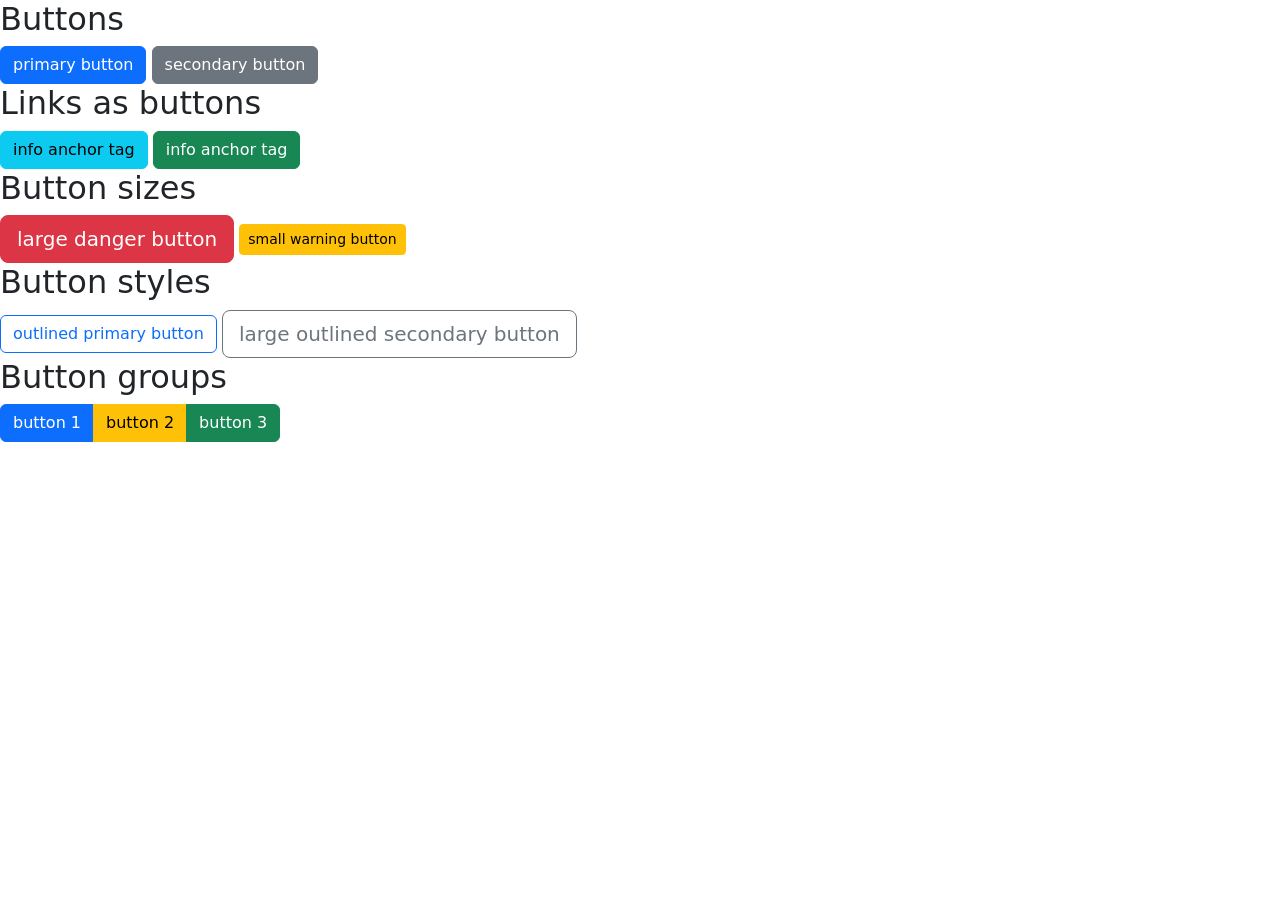
<file: buttons.html>
<!DOCTYPE html>
<html lang="en">

<head>
    <meta charset="UTF-8">
    <meta name="viewport" content="width=device-width, initial-scale=1.0">
    <link href="https://cdn.jsdelivr.net/npm/bootstrap@5.0.2/dist/css/bootstrap.min.css" rel="stylesheet"
        integrity="sha384-EVSTQN3/azprG1Anm3QDgpJLIm9Nao0Yz1ztcQTwFspd3yD65VohhpuuCOmLASjC" crossorigin="anonymous">
    <title>Document</title>
</head>

<body>
    <!-- basic buttons -->
    <h2>Buttons</h2>

    <button class="btn btn-primary">primary button</button>
    <button class="btn btn-secondary">secondary button</button>

    <!-- anchor tags as buttons -->
    <h2>Links as buttons</h2>
    <a href="#" class="btn btn-info">info anchor tag</a>
    <a href="#" class="btn btn-success">info anchor tag</a>

    <!-- button sizes -->
    <h2>Button sizes</h2>
    <button class="btn btn-lg btn-danger">large danger button</button>
    <button class="btn btn-sm btn-warning">small warning button</button>


    <!-- outlined styles -->
    <h2>Button styles</h2>
    <button class="btn btn-outline-primary">outlined primary button</button>
    <button class="btn btn-outline-secondary btn-lg">large outlined secondary button</button>


    <!-- button groups -->
    <h2>Button groups</h2>
    <div class="btn-group">
        <a href="#" class="btn btn-primary">button 1</a>
        <a href="#" class="btn btn-warning">button 2</a>
        <a href="#" class="btn btn-success">button 3</a>
    </div>

    <script src="https://cdn.jsdelivr.net/npm/bootstrap@5.0.2/dist/js/bootstrap.bundle.min.js"
        integrity="sha384-MrcW6ZMFYlzcLA8Nl+NtUVF0sA7MsXsP1UyJoMp4YLEuNSfAP+JcXn/tWtIaxVXM"
        crossorigin="anonymous"></script>

</body>

</html>
</file>
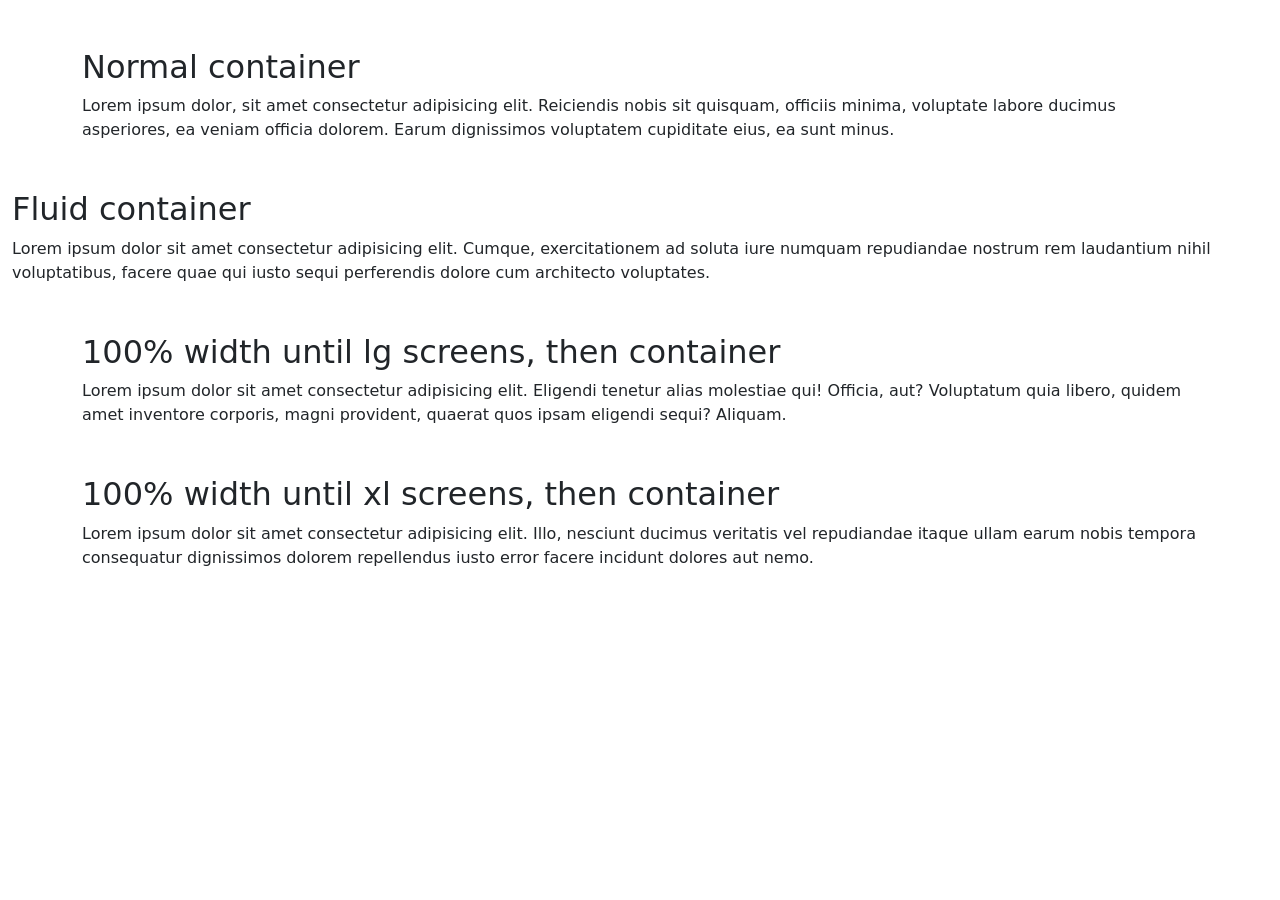
<file: containers.html>
<!DOCTYPE html>
<html lang="en">

<head>
    <meta charset="UTF-8">
    <meta name="viewport" content="width=device-width, initial-scale=1.0">
    <link href="https://cdn.jsdelivr.net/npm/bootstrap@5.0.2/dist/css/bootstrap.min.css" rel="stylesheet"
        integrity="sha384-EVSTQN3/azprG1Anm3QDgpJLIm9Nao0Yz1ztcQTwFspd3yD65VohhpuuCOmLASjC" crossorigin="anonymous">
    <title>Document</title>
</head>

<body>

    <div class="container my-5">
        <h2>Normal container</h2>
        <p>Lorem ipsum dolor, sit amet consectetur adipisicing elit. Reiciendis nobis sit quisquam, officiis minima,
            voluptate labore ducimus asperiores, ea veniam officia dolorem. Earum dignissimos voluptatem cupiditate
            eius, ea sunt minus.</p>
    </div>

    <div class="container-fluid">
        <h2>Fluid container</h2>
        <p>Lorem ipsum dolor sit amet consectetur adipisicing elit. Cumque, exercitationem ad soluta iure numquam
            repudiandae nostrum rem laudantium nihil voluptatibus, facere quae qui iusto sequi perferendis dolore cum
            architecto voluptates.</p>
    </div>

    <div class="container-lg my-5">
        <h2>100% width until lg screens, then container</h2>
        <p>Lorem ipsum dolor sit amet consectetur adipisicing elit. Eligendi tenetur alias molestiae qui! Officia, aut?
            Voluptatum quia libero, quidem amet inventore corporis, magni provident, quaerat quos ipsam eligendi sequi?
            Aliquam.</p>
    </div>

    <div class="container-xl my-5">
        <h2>100% width until xl screens, then container</h2>
        <p>Lorem ipsum dolor sit amet consectetur adipisicing elit. Illo, nesciunt ducimus veritatis vel repudiandae
            itaque ullam earum nobis tempora consequatur dignissimos dolorem repellendus iusto error facere incidunt
            dolores aut nemo.</p>
    </div>


    <script src="https://cdn.jsdelivr.net/npm/bootstrap@5.0.2/dist/js/bootstrap.bundle.min.js"
        integrity="sha384-MrcW6ZMFYlzcLA8Nl+NtUVF0sA7MsXsP1UyJoMp4YLEuNSfAP+JcXn/tWtIaxVXM"
        crossorigin="anonymous"></script>
</body>

</html>
</file>
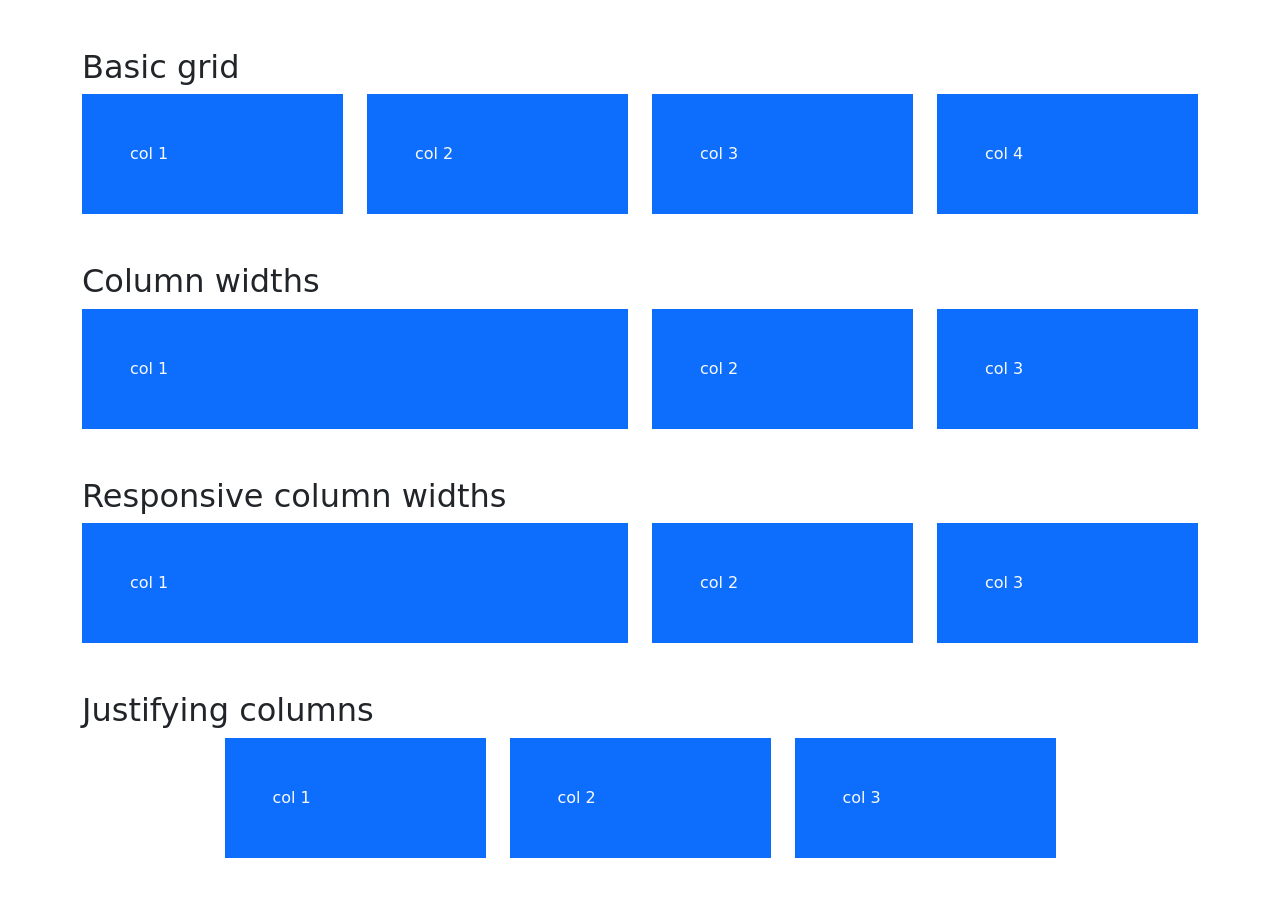
<file: gridlayoutone.html>
<!DOCTYPE html>
<html lang="en">

<head>
    <meta charset="UTF-8">
    <meta name="viewport" content="width=device-width, initial-scale=1.0">
    <link href="https://cdn.jsdelivr.net/npm/bootstrap@5.0.2/dist/css/bootstrap.min.css" rel="stylesheet"
        integrity="sha384-EVSTQN3/azprG1Anm3QDgpJLIm9Nao0Yz1ztcQTwFspd3yD65VohhpuuCOmLASjC" crossorigin="anonymous">
    <title>Document</title>
</head>

<body>

    <div class="container-lg my-5">
        <h2>Basic grid</h2>
        <div class="row">
            <div class="col">
                <div class="p-5 bg-primary text-light">col 1</div>
            </div>
            <div class="col">
                <div class="p-5 bg-primary text-light">col 2</div>
            </div>
            <div class="col">
                <div class="p-5 bg-primary text-light">col 3</div>
            </div>
            <div class="col">
                <div class="p-5 bg-primary text-light">col 4</div>
            </div>
        </div>
    </div>

    <div class="container-lg my-5">
        <h2>Column widths</h2>
        <div class="row">
            <div class="col-6">
                <div class="p-5 bg-primary text-light">col 1</div>
            </div>
            <div class="col-3">
                <div class="p-5 bg-primary text-light">col 2</div>
            </div>
            <div class="col-3">
                <div class="p-5 bg-primary text-light">col 3</div>
            </div>
        </div>
    </div>

    <div class="container-lg my-5">
        <h2>Responsive column widths</h2>
        <div class="row">
            <div class="col-sm-4 col-lg-6">
                <div class="p-5 bg-primary text-light">col 1</div>
            </div>
            <div class="col-sm-4 col-lg-3">
                <div class="p-5 bg-primary text-light">col 2</div>
            </div>
            <div class="col-sm-4 col-lg-3">
                <div class="p-5 bg-primary text-light">col 3</div>
            </div>
        </div>
    </div>

    <div class="container-lg my-5">
        <h2>Justifying columns</h2>
        <div class="row justify-content-center">
            <div class="col-md-3">
                <div class="p-5 bg-primary text-light">col 1</div>
            </div>
            <div class="col-md-3">
                <div class="p-5 bg-primary text-light">col 2</div>
            </div>
            <div class="col-md-3">
                <div class="p-5 bg-primary text-light">col 3</div>
            </div>
        </div>
    </div>




    <script src="https://cdn.jsdelivr.net/npm/bootstrap@5.0.2/dist/js/bootstrap.bundle.min.js"
        integrity="sha384-MrcW6ZMFYlzcLA8Nl+NtUVF0sA7MsXsP1UyJoMp4YLEuNSfAP+JcXn/tWtIaxVXM"
        crossorigin="anonymous"></script>
</body>

</html>
</file>
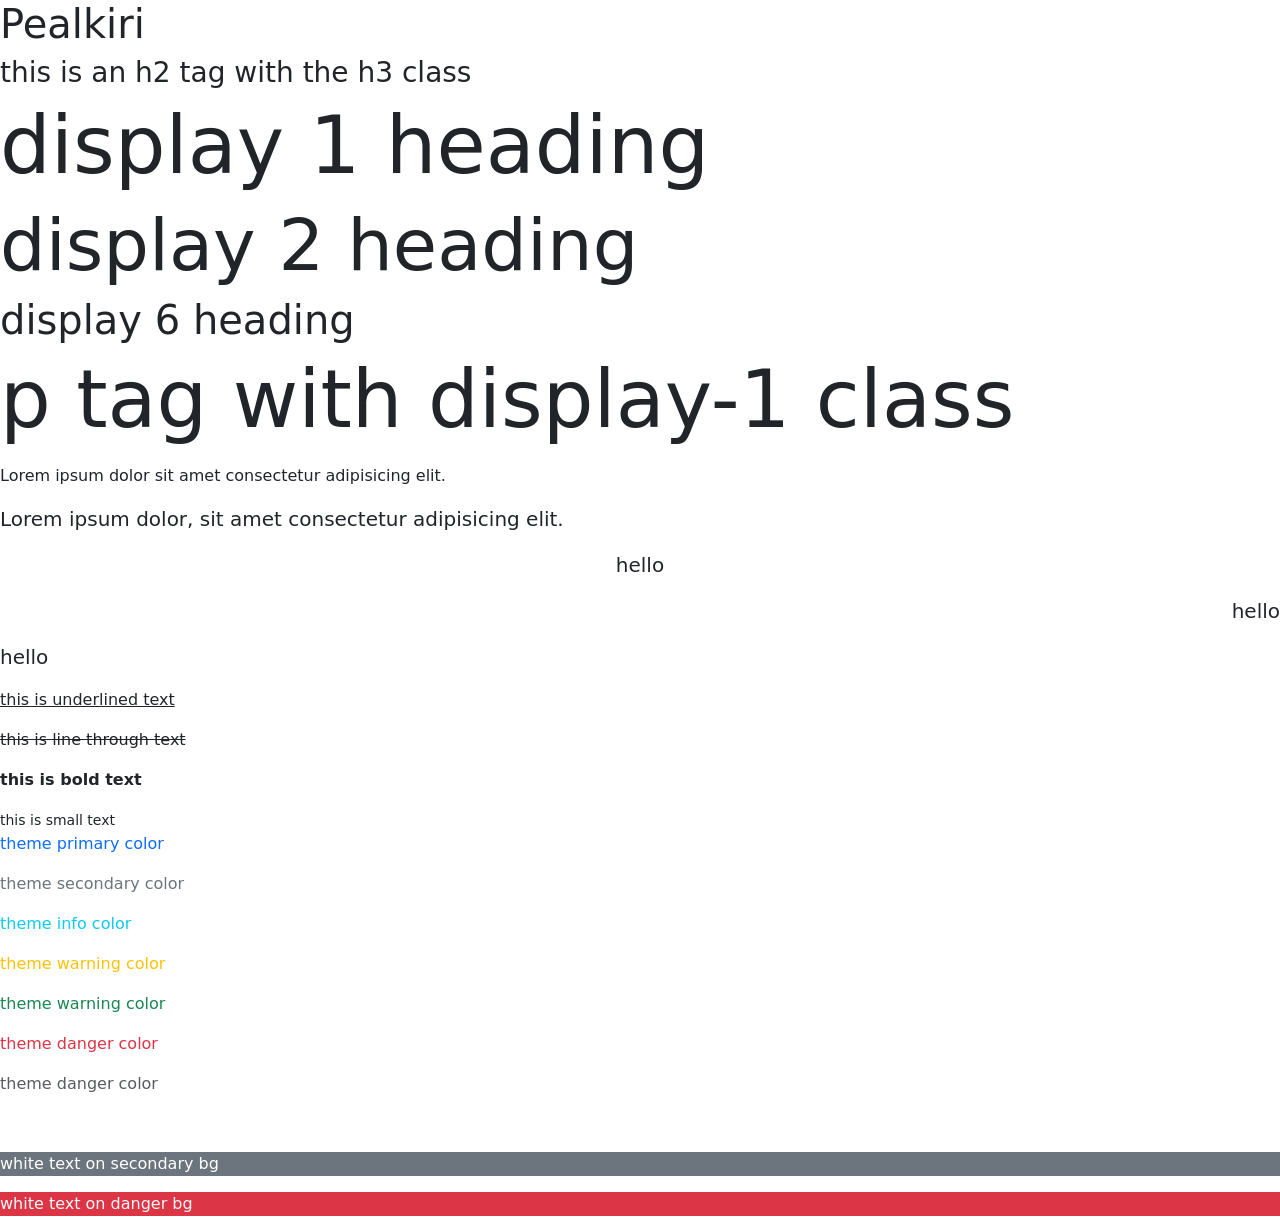
<file: harjutus1.html>
<!DOCTYPE html>
<html lang="en">

<head>
    <meta charset="UTF-8">
    <meta name="viewport" content="width=device-width, initial-scale=1.0">
    <link href="https://cdn.jsdelivr.net/npm/bootstrap@5.0.2/dist/css/bootstrap.min.css" rel="stylesheet"
        integrity="sha384-EVSTQN3/azprG1Anm3QDgpJLIm9Nao0Yz1ztcQTwFspd3yD65VohhpuuCOmLASjC" crossorigin="anonymous">
    <title>Document</title>
</head>

<body>
    <!-- heading tags -->
    <h1>Pealkiri</h1>
    <h2 class="h3">this is an h2 tag with the h3 class</h2>

    <!-- display headings -->
    <h1 class="display-1">display 1 heading</h1>
    <h1 class="display-2">display 2 heading</h1>
    <h1 class="display-6">display 6 heading</h1>
    <p class="display-1">p tag with display-1 class</p>

    <!-- lead text and alignment -->
    <p>Lorem ipsum dolor sit amet consectetur adipisicing elit.</p>
    <p class="lead">Lorem ipsum dolor, sit amet consectetur adipisicing elit.</p>
    <p class="lead text-center">hello</p>
    <p class="lead text-end">hello</p>
    <p class="lead text-start">hello</p>

    <!-- text decoration and font weight -->
    <p class="text-decoration-underline">this is underlined text</p>
    <p class="text-decoration-line-through">this is line through text</p>
    <p class="fw-bold">this is bold text</p>
    <small>this is small text</small>


    <!-- text colours -->
    <p class="text-primary">theme primary color</p>
    <p class="text-secondary">theme secondary color</p>
    <p class="text-info">theme info color</p>
    <p class="text-warning">theme warning color</p>
    <p class="text-success">theme warning color</p>
    <p class="text-danger">theme danger color</p>
    <p class="text-muted">theme danger color</p>

    <!-- bg colors -->
    <p class="text-white">white text on primary bg</p>
    <p class="text-white bg-secondary">white text on secondary bg</p>
    <p class="text-light bg-danger">white text on danger bg</p>



    <script src="https://cdn.jsdelivr.net/npm/bootstrap@5.0.2/dist/js/bootstrap.bundle.min.js"
        integrity="sha384-MrcW6ZMFYlzcLA8Nl+NtUVF0sA7MsXsP1UyJoMp4YLEuNSfAP+JcXn/tWtIaxVXM"
        crossorigin="anonymous"></script>
</body>

</html>
</file>
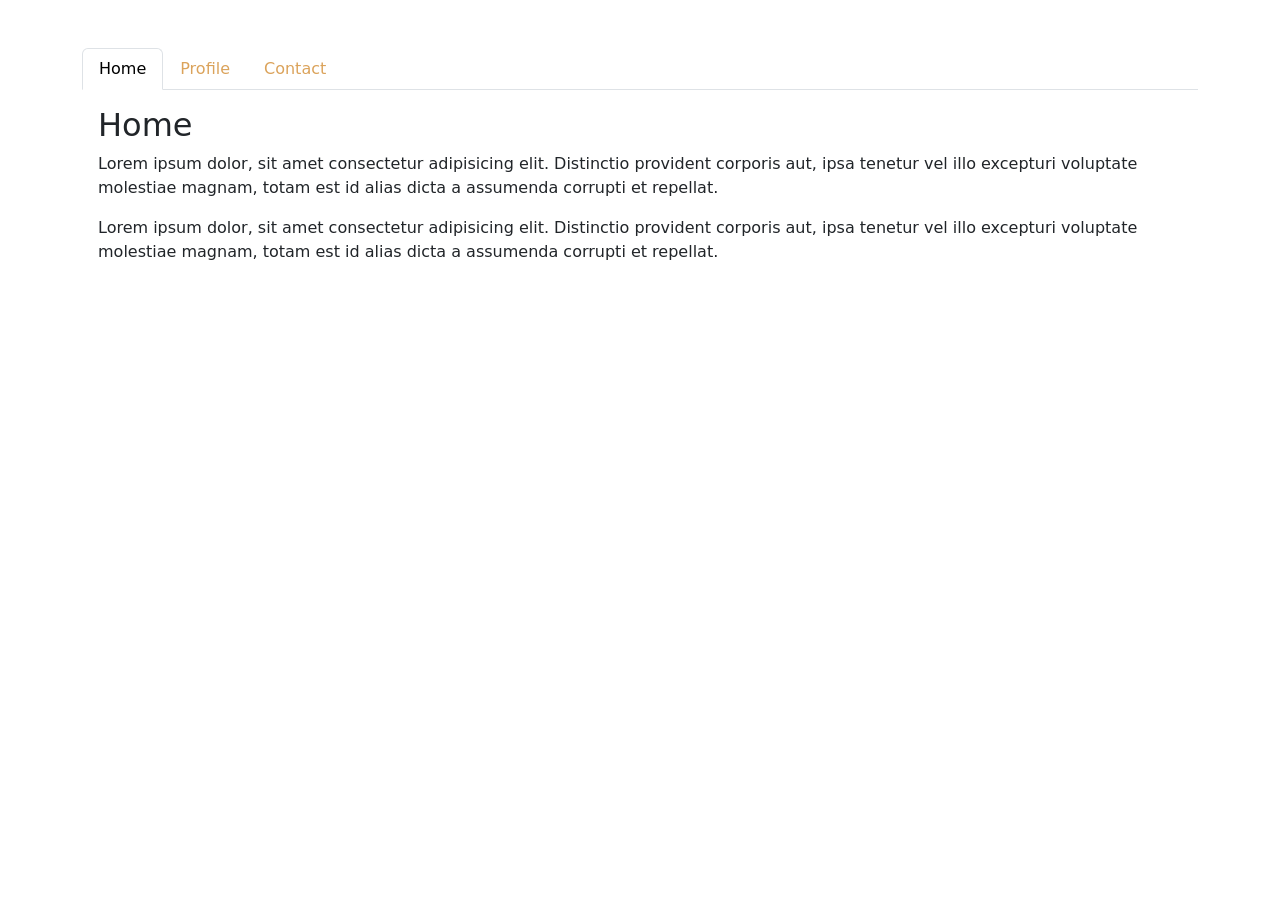
<file: tabs.html>
<html lang="en">

<head>
    <meta charset="UTF-8">
    <meta http-equiv="X-UA-Compatible" content="IE=edge">
    <meta name="viewport" content="width=device-width, initial-scale=1.0">
    <title>Tabs</title>
    <link href="/css/main.min.css" rel="stylesheet">
</head>

<body>

    <div class="container my-5">
        <nav>
            <div class="nav nav-tabs" id="nav-tab" role="tablist">

                <button class="nav-link active" id="nav-home-tab" data-bs-toggle="tab" data-bs-target="#nav-home"
                    type="button" role="tab" aria-controls="nav-home" aria-selected="true">Home</button>

                <button class="nav-link" id="nav-profile-tab" data-bs-toggle="tab" data-bs-target="#nav-profile"
                    type="button" role="tab" aria-controls="nav-profile" aria-selected="false">Profile</button>

                <button class="nav-link" id="nav-contact-tab" data-bs-toggle="tab" data-bs-target="#nav-contact"
                    type="button" role="tab" aria-controls="nav-contact" aria-selected="false">Contact</button>

            </div>
        </nav>
        <div class="tab-content" id="nav-tabContent">

            <div class="tab-pane fade show active p-3" id="nav-home" role="tabpanel" aria-labelledby="nav-home-tab">
                <h2>Home</h2>
                <p>Lorem ipsum dolor, sit amet consectetur adipisicing elit. Distinctio provident corporis aut, ipsa
                    tenetur vel illo excepturi voluptate molestiae magnam, totam est id alias dicta a assumenda corrupti
                    et repellat.</p>
                <p>Lorem ipsum dolor, sit amet consectetur adipisicing elit. Distinctio provident corporis aut, ipsa
                    tenetur vel illo excepturi voluptate molestiae magnam, totam est id alias dicta a assumenda corrupti
                    et repellat.</p>
            </div>

            <div class="tab-pane fade p-3" id="nav-profile" role="tabpanel" aria-labelledby="nav-profile-tab">
                <h2>Profile</h2>
                <p>Lorem, ipsum dolor sit amet consectetur adipisicing elit. Quasi, cupiditate nam aperiam possimus,
                    ratione modi enim inventore reiciendis ipsum mollitia, adipisci accusamus! Dolorem omnis illo
                    incidunt ex, sit minus numquam.</p>
                <p>Lorem, ipsum dolor sit amet consectetur adipisicing elit. Quasi, cupiditate nam aperiam possimus,
                    ratione modi enim inventore reiciendis ipsum mollitia, adipisci accusamus! Dolorem omnis illo
                    incidunt ex, sit minus numquam.</p>
            </div>

            <div class="tab-pane fade p-3" id="nav-contact" role="tabpanel" aria-labelledby="nav-contact-tab">
                <h2>Contact</h2>
                <p>Lorem ipsum dolor sit amet consectetur adipisicing elit. Facere voluptates nostrum vel officiis!
                    Magni animi assumenda numquam exercitationem facilis! Excepturi, doloremque illo. Voluptate, natus
                    molestias? Enim repellendus earum ad sunt!</p>
                <p>Lorem ipsum dolor sit amet consectetur adipisicing elit. Facere voluptates nostrum vel officiis!
                    Magni animi assumenda numquam exercitationem facilis! Excepturi, doloremque illo. Voluptate, natus
                    molestias? Enim repellendus earum ad sunt!</p>
            </div>

        </div>
    </div>

    <!-- bootstrap & popper js -->
    <script src="https://cdn.jsdelivr.net/npm/bootstrap@5.0.1/dist/js/bootstrap.bundle.min.js"
        integrity="sha384-gtEjrD/SeCtmISkJkNUaaKMoLD0//ElJ19smozuHV6z3Iehds+3Ulb9Bn9Plx0x4"
        crossorigin="anonymous"></script>

    </script>
</body>

</html>
</file>
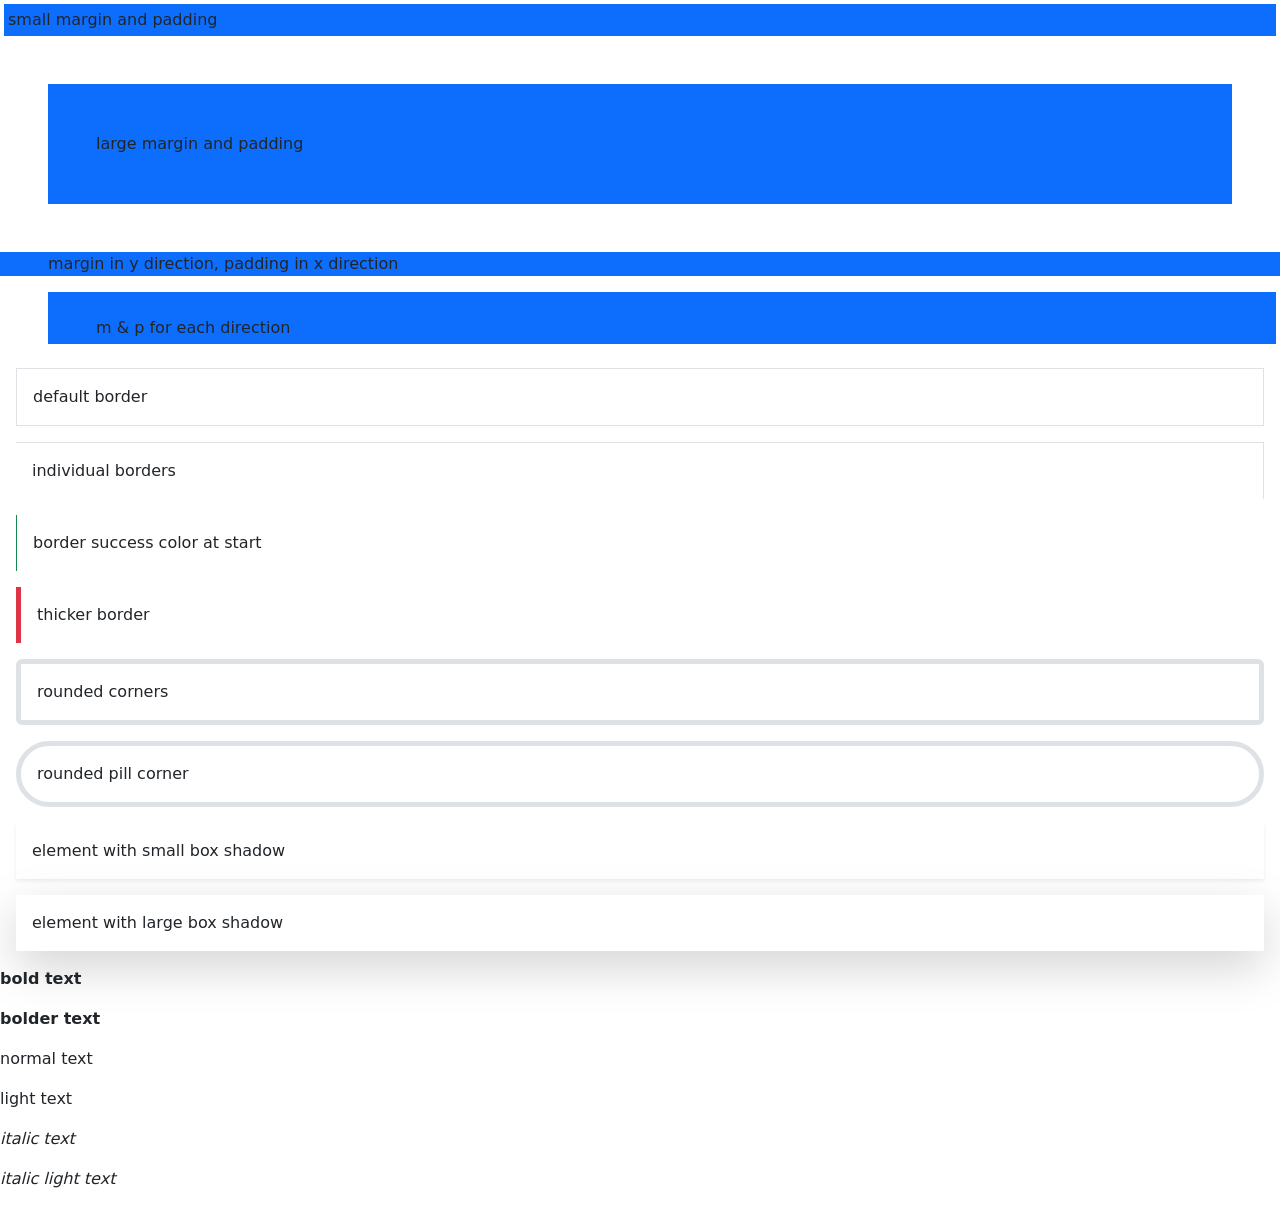
<file: utilityclasses.html>
<!DOCTYPE html>
<html lang="en">

<head>
    <meta charset="UTF-8">
    <meta name="viewport" content="width=device-width, initial-scale=1.0">
    <link href="https://cdn.jsdelivr.net/npm/bootstrap@5.0.2/dist/css/bootstrap.min.css" rel="stylesheet"
        integrity="sha384-EVSTQN3/azprG1Anm3QDgpJLIm9Nao0Yz1ztcQTwFspd3yD65VohhpuuCOmLASjC" crossorigin="anonymous">
    <title>Document</title>
</head>

<body>

    <!-- margin and padding   -->

    <div class="bg-primary m-1 p-1">small margin and padding</div>
    <div class="bg-primary m-5 p-5">large margin and padding</div>
    <div class="bg-primary my-3 px-5">margin in y direction, padding in x direction</div>
    <div class="bg-primary mt-3 mb-4 ms-5 me-1 ps-5 pt-4 pe-2 pb-1">m & p for each direction</div>

    <!-- borders -->
    <div class="m-3 p-3 border">default border</div>
    <div class="m-3 p-3 border-top border-end">individual borders</div>
    <div class="m-3 p-3 border-start border-success">border success color at start</div>
    <div class="m-3 p-3 border-start border-danger border-5">thicker border</div>
    <div class="m-3 p-3 rounded border border-5">rounded corners</div>
    <div class="m-3 p-3 rounded-pill border border-5">rounded pill corner</div>


    <!-- box shadow -->
    <div class="m-3 p-3 shadow-sm">element with small box shadow</div>
    <div class="m-3 p-3 shadow-lg">element with large box shadow</div>


    <!-- font weight -->
    <p class="fw-bold">bold text</p>
    <p class="fw-bolder">bolder text</p>
    <p>normal text</p>
    <p class="fw-light">light text</p>
    <p class="fst-italic">italic text</p>
    <p class="fst-italic fw-light">italic light text</p>



    <script src="https://cdn.jsdelivr.net/npm/bootstrap@5.0.2/dist/js/bootstrap.bundle.min.js"
        integrity="sha384-MrcW6ZMFYlzcLA8Nl+NtUVF0sA7MsXsP1UyJoMp4YLEuNSfAP+JcXn/tWtIaxVXM"
        crossorigin="anonymous"></script>
</body>

</html>
</file>
